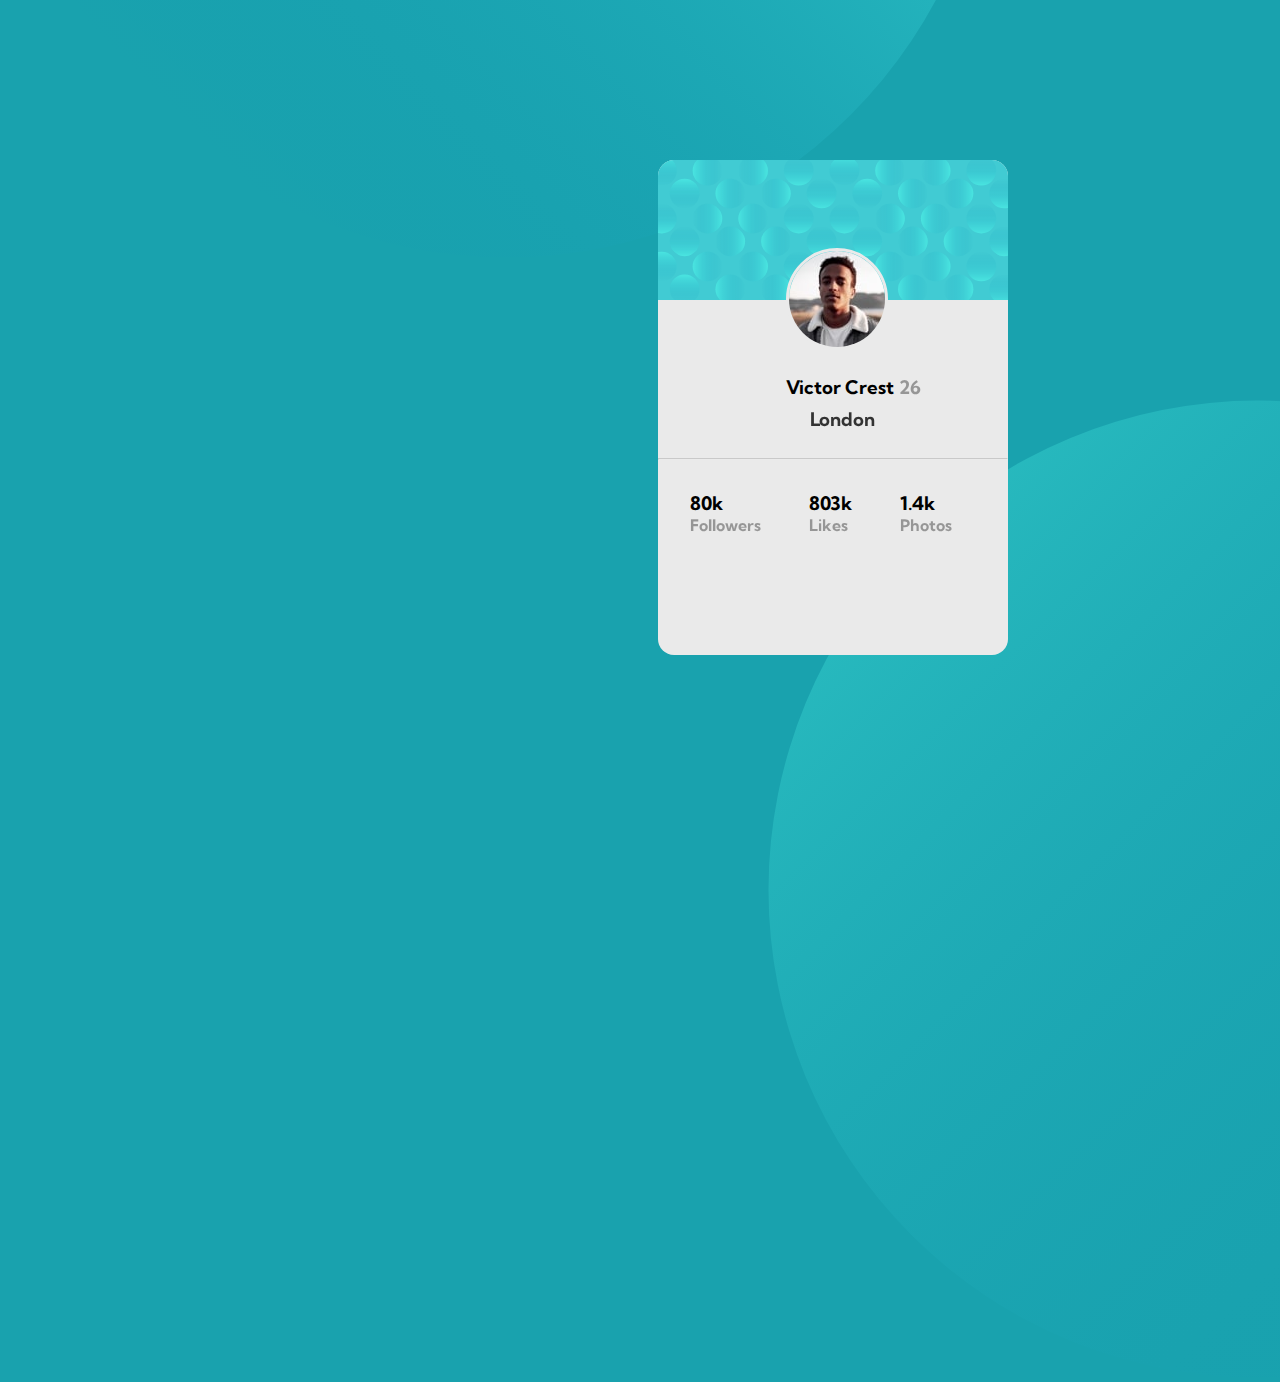
<file: index.html>
<!DOCTYPE html>
<html lang="en">
<head>
    <meta charset="UTF-8">
    <meta http-equiv="X-UA-Compatible" content="IE=edge">
    <meta name="viewport" content="width=device-width, initial-scale=1.0">
    <title>FrontEnd Mentor | Profile component</title>
    <link rel="stylesheet" href="main.css">
    <link rel="icon" href="/images/favicon-32x32.png">

</head>
<body>
    <main>
      
            <div class="top-bg">
                <img src="/images/bg-pattern-top.svg" alt="bg-top">
    
            </div>
            <div class="content">
                <div class="top">
                    <img  id="top" src="/images/bg-pattern-card.svg" alt="card top background">
    
                </div>
                <div class="card">
                    <img src="/images/image-victor.jpg" class="pic" alt="victor's Profile picture">
                </div>
                <div class="info">
                    <div class="name-age">
                        <h3>Victor Crest</h3>
                        <h3 class="age">26</h3>
                    </div>
                    <h3 class="place">London</h3>
                </div>
                <hr>
                
                <div class="stats">
                   
                    <div class="first-element">
                        <h3>80k</h3>
                        <h4>Followers</h4>
                     </div>
                     <div class="second-element">
                        <h3>803k</h3>
                        <h4>Likes</h4>
                     </div> 
                     <div class="third-element">
                        <h3>1.4k</h3>
                        <h4>Photos</h4>
                     </div>     
                    
                </div>
            </div> 
            <div class="bottom-bg">
                <img src="/images/bg-pattern-bottom.svg"  alt="bg-bottom">
            </div>
    
          
        

    </main>
    
</body>
</html>
</file>
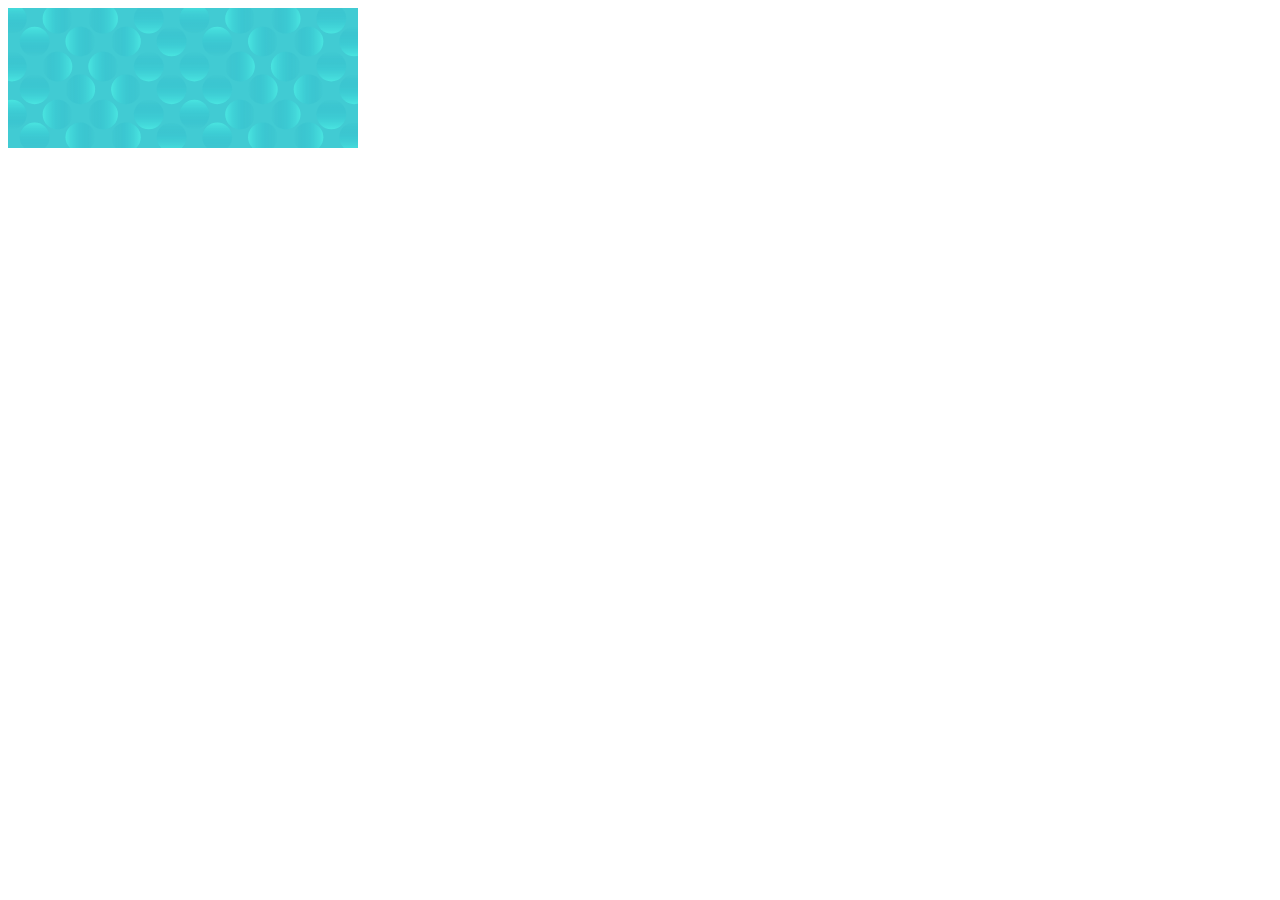
<file: id.html>
<!DOCTYPE html>
<html lang="en">
<head>
    <meta charset="UTF-8">
    <meta http-equiv="X-UA-Compatible" content="IE=edge">
    <meta name="viewport" content="width=device-width, initial-scale=1.0">
    <title>Document</title>
</head>
<body>
    <div class="background">
        <svg width="350" height="140" xmlns="http://www.w3.org/2000/svg" xmlns:xlink="http://www.w3.org/1999/xlink"><defs><linearGradient x1="50%" y1=".779%" x2="50%" y2="100%" id="c"><stop stop-color="#0989B4" stop-opacity="0" offset="0%"/><stop stop-color="#53FFEE" offset="99.94%"/></linearGradient><linearGradient x1="50%" y1=".779%" x2="50%" y2="100%" id="d"><stop stop-color="#0989B4" stop-opacity="0" offset="0%"/><stop stop-color="#53FFEE" offset="99.94%"/></linearGradient><path id="a" d="M0 0h350v140H0z"/></defs><g fill="none" fill-rule="evenodd"><mask id="b" fill="#fff"><use xlink:href="#a"/></mask><use fill="#41CBD3" xlink:href="#a"/><g mask="url(#b)" opacity=".5"><g transform="translate(-11 -4)"><ellipse fill="url(#c)" transform="rotate(90 60.479 14.8)" cx="60.479" cy="14.8" rx="14.8" ry="14.834"/><ellipse fill="url(#d)" transform="rotate(180 14.834 14.8)" cx="14.834" cy="14.8" rx="14.834" ry="14.8"/><ellipse fill="url(#d)" cx="151.767" cy="14.8" rx="14.834" ry="14.8"/><ellipse fill="url(#c)" transform="rotate(-90 106.123 14.8)" cx="106.123" cy="14.8" rx="14.8" ry="14.834"/><ellipse fill="url(#c)" transform="rotate(90 243.055 14.8)" cx="243.055" cy="14.8" rx="14.8" ry="14.834"/><ellipse fill="url(#d)" transform="rotate(180 197.411 14.8)" cx="197.411" cy="14.8" rx="14.834" ry="14.8"/><ellipse fill="url(#d)" cx="334.344" cy="14.8" rx="14.834" ry="14.8"/><ellipse fill="url(#c)" transform="rotate(-90 288.7 14.8)" cx="288.699" cy="14.8" rx="14.8" ry="14.834"/></g><g transform="translate(-11 91.63)"><ellipse fill="url(#c)" transform="rotate(90 60.479 14.8)" cx="60.479" cy="14.8" rx="14.8" ry="14.834"/><ellipse fill="url(#d)" transform="rotate(180 14.834 14.8)" cx="14.834" cy="14.8" rx="14.834" ry="14.8"/><ellipse fill="url(#d)" cx="151.767" cy="14.8" rx="14.834" ry="14.8"/><ellipse fill="url(#c)" transform="rotate(-90 106.123 14.8)" cx="106.123" cy="14.8" rx="14.8" ry="14.834"/><ellipse fill="url(#c)" transform="rotate(90 243.055 14.8)" cx="243.055" cy="14.8" rx="14.8" ry="14.834"/><ellipse fill="url(#d)" transform="rotate(180 197.411 14.8)" cx="197.411" cy="14.8" rx="14.834" ry="14.8"/><ellipse fill="url(#d)" cx="334.344" cy="14.8" rx="14.834" ry="14.8"/><ellipse fill="url(#c)" transform="rotate(-90 288.7 14.8)" cx="288.699" cy="14.8" rx="14.8" ry="14.834"/></g><g transform="translate(-11 43.815)"><ellipse fill="url(#c)" transform="rotate(-90 60.479 14.8)" cx="60.479" cy="14.8" rx="14.8" ry="14.834"/><ellipse fill="url(#d)" cx="14.834" cy="14.8" rx="14.834" ry="14.8"/><ellipse fill="url(#d)" cx="151.767" cy="14.8" rx="14.834" ry="14.8"/><ellipse fill="url(#c)" transform="rotate(90 106.123 14.8)" cx="106.123" cy="14.8" rx="14.8" ry="14.834"/><ellipse fill="url(#c)" transform="rotate(-90 243.055 14.8)" cx="243.055" cy="14.8" rx="14.8" ry="14.834"/><ellipse fill="url(#d)" cx="197.411" cy="14.8" rx="14.834" ry="14.8"/><ellipse fill="url(#d)" cx="334.344" cy="14.8" rx="14.834" ry="14.8"/><ellipse fill="url(#c)" transform="rotate(90 288.7 14.8)" cx="288.699" cy="14.8" rx="14.8" ry="14.834"/></g><g transform="translate(11.822 18.77)"><ellipse fill="url(#c)" transform="rotate(90 60.479 14.8)" cx="60.479" cy="14.8" rx="14.8" ry="14.834"/><ellipse fill="url(#d)" transform="rotate(180 14.834 14.8)" cx="14.834" cy="14.8" rx="14.834" ry="14.8"/><ellipse fill="url(#d)" cx="151.767" cy="14.8" rx="14.834" ry="14.8"/><ellipse fill="url(#c)" transform="rotate(-90 106.123 14.8)" cx="106.123" cy="14.8" rx="14.8" ry="14.834"/><ellipse fill="url(#c)" transform="rotate(90 243.055 14.8)" cx="243.055" cy="14.8" rx="14.8" ry="14.834"/><ellipse fill="url(#d)" transform="rotate(180 197.411 14.8)" cx="197.411" cy="14.8" rx="14.834" ry="14.8"/><ellipse fill="url(#d)" cx="334.344" cy="14.8" rx="14.834" ry="14.8"/><ellipse fill="url(#c)" transform="rotate(-90 288.7 14.8)" cx="288.699" cy="14.8" rx="14.8" ry="14.834"/></g><g transform="translate(11.822 114.4)"><ellipse fill="url(#c)" transform="rotate(90 60.479 14.8)" cx="60.479" cy="14.8" rx="14.8" ry="14.834"/><ellipse fill="url(#d)" transform="rotate(180 14.834 14.8)" cx="14.834" cy="14.8" rx="14.834" ry="14.8"/><ellipse fill="url(#d)" cx="151.767" cy="14.8" rx="14.834" ry="14.8"/><ellipse fill="url(#c)" transform="rotate(-90 106.123 14.8)" cx="106.123" cy="14.8" rx="14.8" ry="14.834"/><ellipse fill="url(#c)" transform="rotate(90 243.055 14.8)" cx="243.055" cy="14.8" rx="14.8" ry="14.834"/><ellipse fill="url(#d)" transform="rotate(180 197.411 14.8)" cx="197.411" cy="14.8" rx="14.834" ry="14.8"/><ellipse fill="url(#d)" cx="334.344" cy="14.8" rx="14.834" ry="14.8"/><ellipse fill="url(#c)" transform="rotate(-90 288.7 14.8)" cx="288.699" cy="14.8" rx="14.8" ry="14.834"/></g><g transform="translate(11.822 66.585)"><ellipse fill="url(#c)" transform="rotate(-90 60.479 14.8)" cx="60.479" cy="14.8" rx="14.8" ry="14.834"/><ellipse fill="url(#d)" cx="14.834" cy="14.8" rx="14.834" ry="14.8"/><ellipse fill="url(#d)" cx="151.767" cy="14.8" rx="14.834" ry="14.8"/><ellipse fill="url(#c)" transform="rotate(90 106.123 14.8)" cx="106.123" cy="14.8" rx="14.8" ry="14.834"/><ellipse fill="url(#c)" transform="rotate(-90 243.055 14.8)" cx="243.055" cy="14.8" rx="14.8" ry="14.834"/><ellipse fill="url(#d)" cx="197.411" cy="14.8" rx="14.834" ry="14.8"/><ellipse fill="url(#d)" cx="334.344" cy="14.8" rx="14.834" ry="14.8"/><ellipse fill="url(#c)" transform="rotate(90 288.7 14.8)" cx="288.699" cy="14.8" rx="14.8" ry="14.834"/></g></g></g></svg>
    </div>
</body>
</html>
</file>
<file: main.css>
@import url('https://fonts.googleapis.com/css2?family=Kumbh+Sans:wght@400;700&display=swap');

* {
    padding: 0;
    margin: 0;
    box-sizing: border-box;
}

body {
    background-color: hsl(185, 75%, 39%);
    width: 50%;
 

}

main {
    position: absolute;
    margin:0rem  10rem 0rem 0rem;
    
    background-color: hsl(185, 75%, 39%);
    font-family: 'Kumbh Sans', sans-serif;
    display: flex;
}

/* for the mobile view width and height :375px *667 */

.content {
    background: #eaeaea;
    max-height: 55vh;
    position: relative;
    top: 10rem;
    right:20rem;
    border-radius: 1rem;
    z-index: 1;
}


#top {
    border-radius: 1rem 1rem 0rem 0rem;
}


.pic {
    position: relative;
    top: -3.5rem;
    right: -8rem;
    border: .2em solid #eaeaea;
    border-radius: 100%;
}

.top-bg {
    position: relative;
    bottom: 45rem;
    right: -1rem;

}

.bottom-bg {
    position: relative;
    top: 25rem;
    right:35rem;


}


.info {
    position: absolute;
    top: 13.5rem;
    left: 8rem
}

.name-age {
    display: flex;
    flex-direction: row;
}

.age {
    background: hsl(0, 0%, 59%);
    -webkit-background-clip: text;
    -webkit-text-fill-color: transparent;
    padding-left: 5px;
}

.place {
    background: #333;
    position: absolute;
    top: 2rem;
    left: 1.5rem;
    -webkit-background-clip: text;
    -webkit-text-fill-color: transparent;
}

hr {
    position: relative;
    bottom: -3rem;
    opacity: .4;
}

.stats {
    display: flex;
    flex-direction: row;


}

.first-element {
    position: relative;
    top: 5rem;
    left: 2rem;
    /* color: hsl(0, 0%, 59%);*/
} 

.second-element {
    position: relative;
    top: 5rem;
    left: 5rem;
    /* color: hsl(0, 0%, 59%); */
}

.third-element {
    position: relative;
    top: 5rem;
    left: 8rem;
    /* color: hsl(0, 0%, 59%); */
}

.first-element > h4 , .second-element > h4, .third-element > h4{
   background-color:hsl(0, 0%, 59%) ;
   -webkit-background-clip: text;
   -webkit-text-fill-color: transparent;

}
</file>
